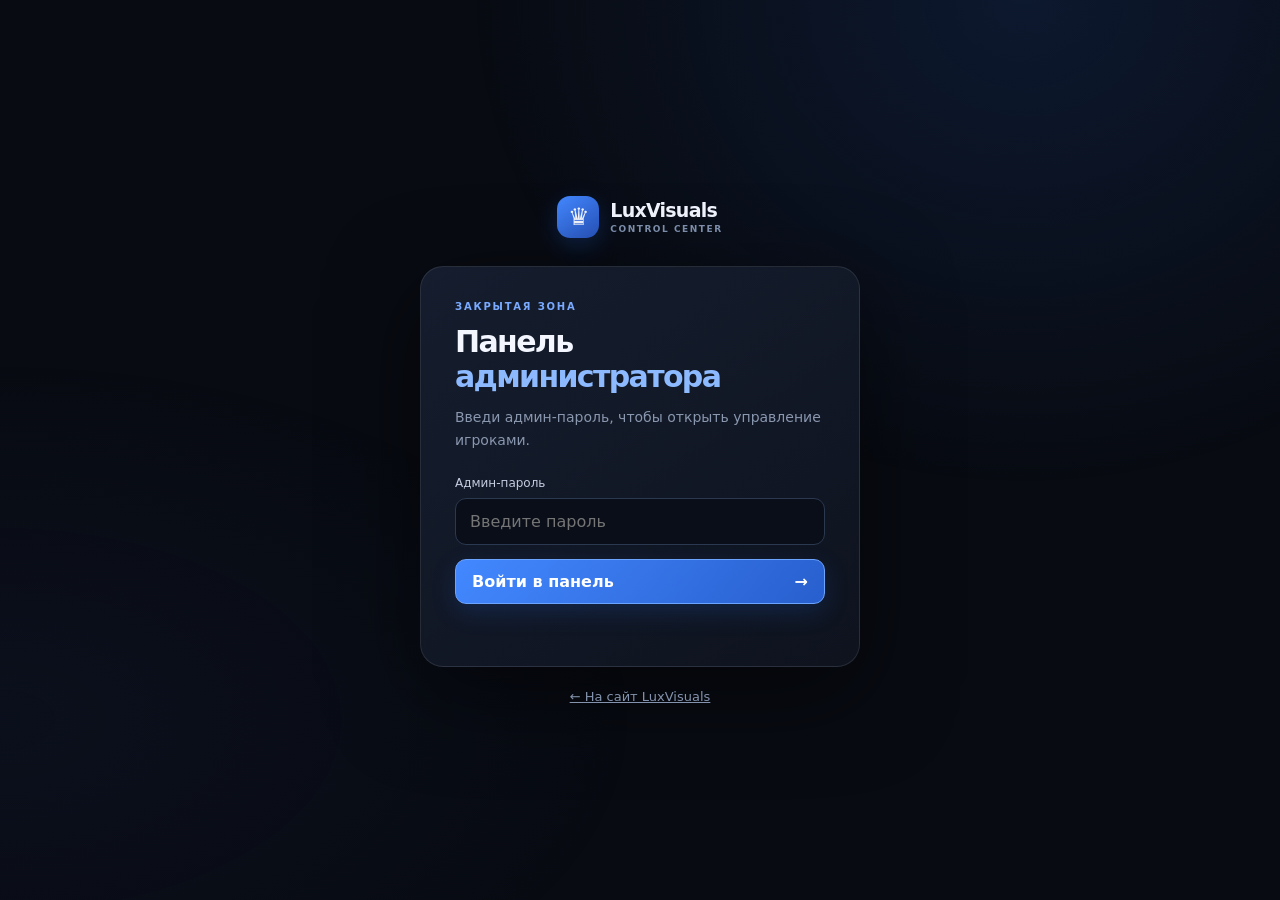
<file: index.html>
<!doctype html>
<html lang="ru"><head><meta charset="utf-8"><meta name="viewport" content="width=device-width,initial-scale=1">
<title>LuxVisuals — Admin</title><meta name="robots" content="noindex,nofollow"><link rel="stylesheet" href="../admin.css">
<meta http-equiv="Content-Security-Policy" content="default-src 'self'; img-src 'self' data: https:; style-src 'self' 'unsafe-inline'; script-src 'self'; connect-src 'self' https:; object-src 'none'; base-uri 'self'; form-action 'self'">
</head><body>
<div class="ambient"></div>
<main class="shell">
  <section id="login" class="login-wrap">
    <div class="brand"><span class="crown">♛</span><span>LuxVisuals <small>CONTROL CENTER</small></span></div>
    <div class="login-card">
      <div class="eyebrow">ЗАКРЫТАЯ ЗОНА</div><h1>Панель <span>администратора</span></h1>
      <p>Введи админ-пароль, чтобы открыть управление игроками.</p>
      <form id="login-form"><label for="admin-pass">Админ-пароль</label><input id="admin-pass" type="password" autocomplete="current-password" placeholder="Введите пароль" required><button class="primary wide">Войти в панель <b>→</b></button><div id="login-error" class="error"></div></form>
      
    </div>
    <a class="back-link" href="../index.html">← На сайт LuxVisuals</a>
  </section>

  <section id="app" class="app hidden">
    <aside class="sidebar">
      <div class="brand"><span class="crown">♛</span><span>LuxVisuals <small>ADMIN PANEL</small></span></div>
      <div class="side-label">УПРАВЛЕНИЕ</div>
      <button class="side-link active" data-page="players"><span>♙</span> Игроки <i id="side-count">0</i></button>
      <button class="side-link" data-page="admins"><span>♜</span> Администраторы</button>
      <button class="side-link" data-page="mass"><span>◈</span> Массовые действия</button>
      <div class="side-bottom"><div class="admin-avatar">M</div><div><b>Админ</b><small id="side-role">Полный доступ</small></div><button id="logout" title="Выйти">↪</button></div>
    </aside>
    <div class="main-area">
      <header class="topbar"><div><div class="eyebrow">LUXVISUALS / CONTROL</div><h1 id="page-title">Игроки</h1></div><div class="top-actions"><span class="live-dot"></span><span>Система активна</span><button class="subtle-btn" id="demo-players">＋ Демо-игроки</button><button class="icon-btn" id="refresh" title="Обновить">↻</button></div></header>
      <section id="players-page">
        <div class="stats">
          <article class="stat"><span>Всего игроков</span><strong id="total-count">0</strong><small>Зарегистрировано с модом</small><b class="stat-icon">♙</b></article>
          <article class="stat"><span>Сейчас в сети</span><strong id="online-count">0</strong><small class="green">● Активны прямо сейчас</small><b class="stat-icon">◉</b></article>
          <article class="stat"><span>Не в сети</span><strong id="offline-count">0</strong><small>Последние подключения</small><b class="stat-icon">◌</b></article>
        </div>
        <div class="section-head"><div><h2>Список игроков</h2><p>Игроки, зарегистрированные с модом</p></div><div class="filters"><input id="search" placeholder="⌕  Поиск по нику..."><select id="status-filter"><option value="all">Все игроки</option><option value="online">В сети</option><option value="offline">Не в сети</option></select></div></div>
        <div id="player-grid" class="player-grid"></div>
      </section>
      <section id="mass-page" class="hidden">
        <div class="section-head"><div><h2>Массовые действия</h2><p>Команды всем игрокам, которые сейчас в сети</p></div></div>
        <div class="mass-grid">
          <article class="panel"><h3>Объявление всем</h3><p>Сообщение появится в чате у каждого игрока онлайн.</p><input id="mass-message" maxlength="200" placeholder="Текст объявления"><button class="manage-btn" data-mass="message">Отправить объявление</button></article>
          <article class="panel"><h3>Закрыть игру всем</h3><p>Minecraft закроется у всех, кто сейчас в сети.</p><button class="manage-btn danger-btn" data-mass="close">Закрыть игру у всех</button></article>
          <article class="panel"><h3>Заморозить всех</h3><p>Временно отключить управление у всех игроков онлайн.</p><input id="mass-freeze-seconds" type="number" min="1" max="300" value="10" placeholder="Секунд"><button class="manage-btn" data-mass="freeze">Заморозить всех</button></article>
          <article class="panel"><h3>Эффект всем</h3><p>Демо-эффект частиц для всех игроков.</p><select id="mass-effect"><option value="rain">Дождь частиц</option><option value="flash">Вспышка</option><option value="confetti">Конфетти</option></select><button class="manage-btn" data-mass="effect">Включить эффект</button></article>
        </div>
      </section>
      <section id="admins-page" class="hidden">
        <div class="section-head"><div><h2>Администраторы</h2><p>Создание ограниченных ссылок для помощников</p></div></div>
        <div class="admin-create panel"><div><h3>Добавить администратора</h3><p>Укажи имя: ссылка для входа покажется один раз.</p></div><form id="admin-form"><input id="new-admin-name" placeholder="Имя администратора" required maxlength="32"><button class="primary">＋ Создать</button></form></div>
        <div class="panel"><h3>Список администраторов</h3><div id="admin-list"></div></div>
        <p class="security-note">Ограниченные администраторы не видят токены игроков, UUID и приватные идентификаторы.</p>
      </section>
      <footer>LuxVisuals Admin</footer>
    </div>
  </section>
</main>

<div id="manage-modal" class="modal hidden"><div class="modal-card"><button class="close" data-close>×</button><div id="modal-content"></div></div></div>
<div id="toast" class="toast"></div>
<script src="../config.js"></script>
<script src="../admin.js"></script>
</body></html>
</file>
<file: admin.css>
*{box-sizing:border-box} :root{--bg:#080b12;--panel:#111725;--line:#263248;--muted:#8997af;--blue:#4388ff;--text:#f3f6ff}body{margin:0;background:var(--bg);color:var(--text);font-family:Inter,system-ui,-apple-system,Segoe UI,sans-serif;min-height:100vh}.ambient{position:fixed;inset:0;pointer-events:none;background:radial-gradient(ellipse at 80% 0%,#18356a55,transparent 38%),radial-gradient(ellipse at 0% 80%,#18244933,transparent 35%)}button,input,select{font:inherit}button{cursor:pointer}.hidden{display:none!important}.shell{position:relative;min-height:100vh}.brand{display:flex;align-items:center;gap:11px;font-weight:850;letter-spacing:-.04em;font-size:19px}.brand small{display:block;font-size:9px;letter-spacing:.17em;color:#8293b1;margin-top:3px}.crown{display:grid;place-items:center;width:42px;height:42px;border-radius:13px;background:linear-gradient(140deg,#4388ff,#2854bd);font-size:24px;box-shadow:0 8px 24px #2465d944}.eyebrow{font-size:10px;font-weight:800;letter-spacing:.18em;color:#79aaff}.login-wrap{min-height:100vh;display:flex;flex-direction:column;align-items:center;justify-content:center;padding:28px}.login-wrap>.brand{margin-bottom:28px}.login-card{width:min(440px,100%);padding:34px;border:1px solid #ffffff19;border-radius:23px;background:linear-gradient(145deg,#151d2e,#0e131e);box-shadow:0 25px 90px #0008}.login-card h1{font-size:30px;letter-spacing:-.055em;margin:12px 0}.login-card h1 span{color:#8dbaff}.login-card p{color:var(--muted);font-size:14px;line-height:1.65;margin:0 0 24px}.login-card label{display:block;font-size:12px;color:#c4cde0;margin-bottom:8px}.login-card input,.filters input,.filters select,.admin-create input{width:100%;background:#090e18;border:1px solid #2a3850;color:white;padding:13px 14px;border-radius:11px;outline:0}.login-card input:focus,.filters input:focus,.admin-create input:focus{border-color:#5795ff}.primary{border:1px solid #6ba4ff;background:linear-gradient(130deg,#4388ff,#285fce);color:white;padding:12px 16px;border-radius:11px;font-weight:750;box-shadow:0 8px 25px #2465d933}.primary:hover{filter:brightness(1.1)}.wide{width:100%;display:flex;justify-content:space-between;margin-top:14px}.error{min-height:18px;color:#ff9ca9;font-size:12px;margin-top:10px}.security-note{font-size:11px;color:#71809a;line-height:1.6;margin-top:20px}.back-link{margin-top:22px;color:#8493ad;font-size:13px}.app{min-height:100vh;display:grid;grid-template-columns:245px 1fr}.sidebar{border-right:1px solid #ffffff12;padding:25px 16px;display:flex;flex-direction:column;min-height:100vh;background:#0b101a}.sidebar .brand{padding:0 8px 35px}.side-label{font-size:10px;letter-spacing:.16em;color:#66758f;font-weight:800;padding:0 12px 12px}.side-link{border:1px solid transparent;background:transparent;color:#9ba9c0;text-align:left;padding:13px 12px;border-radius:11px;margin:3px 0;font-weight:650;display:flex;align-items:center;gap:12px}.side-link span{font-size:18px;width:20px;text-align:center}.side-link i{font-style:normal;margin-left:auto;font-size:11px;background:#1b2d4b;color:#9fc4ff;padding:3px 8px;border-radius:20px}.side-link.active{background:#172743;border-color:#294b7c;color:#e7f0ff}.side-bottom{margin-top:auto;padding:15px 5px 0;border-top:1px solid #ffffff12;display:flex;align-items:center;gap:10px;font-size:12px}.admin-avatar{width:35px;height:35px;border-radius:50%;display:grid;place-items:center;background:#294d82;color:#cfe2ff;font-weight:800}.side-bottom small{display:block;color:#71809a;margin-top:4px}.side-bottom button{margin-left:auto;background:none;border:0;color:#8fa0bc;font-size:19px}.main-area{padding:30px clamp(18px,4vw,54px) 20px;max-width:1600px;width:100%;margin:auto}.topbar{display:flex;align-items:center;justify-content:space-between;border-bottom:1px solid #ffffff12;padding-bottom:22px;margin-bottom:27px}.topbar h1{margin:7px 0 0;font-size:28px;letter-spacing:-.04em}.top-actions{display:flex;align-items:center;gap:9px;color:#9eabc1;font-size:12px}.live-dot{width:7px;height:7px;border-radius:50%;background:#49d69a;box-shadow:0 0 12px #49d69a}.icon-btn{margin-left:10px;width:37px;height:37px;border:1px solid var(--line);background:#131d2d;color:#b9c9e2;border-radius:10px;font-size:22px}.stats{display:grid;grid-template-columns:repeat(3,1fr);gap:15px}.stat{position:relative;overflow:hidden;padding:19px 20px;border:1px solid var(--line);border-radius:15px;background:linear-gradient(145deg,#151f31,#101622)}.stat>span{display:block;color:#9ba9c0;font-size:12px}.stat strong{display:block;font-size:31px;letter-spacing:-.05em;margin:9px 0 3px}.stat small{color:#71809a;font-size:11px}.stat .green{color:#58d6a0}.stat-icon{position:absolute;right:20px;top:20px;font-size:24px;color:#6b9fe8;background:#2c5da322;border:1px solid #5285c733;border-radius:12px;width:43px;height:43px;display:grid;place-items:center}.section-head{display:flex;justify-content:space-between;align-items:end;gap:15px;margin:32px 0 17px}.section-head h2{font-size:19px;margin:0 0 5px;letter-spacing:-.03em}.section-head p{font-size:12px;color:#8492aa;margin:0}.filters{display:flex;gap:9px}.filters input{width:220px}.filters select{width:145px}.player-grid{display:grid;grid-template-columns:repeat(3,minmax(0,1fr));gap:14px}.player-card,.panel{border:1px solid var(--line);background:linear-gradient(145deg,#141d2c,#0e141f);border-radius:15px;padding:16px}.player-top{display:flex;align-items:center;gap:12px}.skin{width:54px;height:54px;border-radius:13px;background:#202e45;object-fit:cover;border:1px solid #ffffff18;image-rendering:pixelated}.player-name{font-weight:800;font-size:14px}.player-meta{color:#7f8da5;font-size:11px;margin-top:5px}.status{font-size:10px;font-weight:800;margin-left:auto;padding:6px 8px;border-radius:20px}.status.online{color:#67e2ae;background:#123529}.status.offline{color:#a2aec2;background:#252d3b}.player-stats{display:grid;grid-template-columns:1fr 1fr;gap:8px;margin:15px 0}.mini-stat{padding:10px;background:#0b111b;border:1px solid #ffffff0b;border-radius:10px}.mini-stat span{display:block;color:#7d8ba3;font-size:10px}.mini-stat b{display:block;font-size:13px;margin-top:5px}.manage-btn{width:100%;border:1px solid #365d91;background:#172b49;color:#b9d5ff;border-radius:10px;padding:10px;font-size:12px;font-weight:750}.manage-btn:hover{background:#1d3a62}.empty{grid-column:1/-1;padding:35px;text-align:center;color:#8997af;border:1px dashed #33425a;border-radius:14px}.main-area footer{border-top:1px solid #ffffff12;margin-top:35px;padding:17px 0;color:#65738a;font-size:10px;display:flex;justify-content:space-between}.main-area footer span{letter-spacing:.12em}.admin-create{display:flex;align-items:center;justify-content:space-between;gap:20px;margin-bottom:15px}.admin-create h3,.panel h3{font-size:15px;margin:0 0 5px}.admin-create p{font-size:12px;color:var(--muted);margin:0}.admin-create form{display:flex;gap:8px;width:min(470px,100%)}.admin-create input{min-width:0}.admin-row{display:flex;align-items:center;gap:12px;padding:13px 0;border-bottom:1px solid #ffffff10;font-size:12px}.admin-row:last-child{border:0}.admin-row small{display:block;color:#8190a8;margin-top:4px}.admin-row button{margin-left:auto;border:1px solid #33445f;background:#121d2d;color:#b6c9e8;padding:8px 10px;border-radius:9px;font-size:11px}.modal{position:fixed;inset:0;background:#03060dcc;backdrop-filter:blur(8px);display:grid;place-items:center;padding:18px;z-index:5}.modal-card{width:min(700px,100%);max-height:90vh;overflow:auto;position:relative;border:1px solid #34445f;border-radius:19px;background:#111a29;padding:25px;box-shadow:0 30px 100px #000b}.close{position:absolute;right:17px;top:12px;border:0;background:none;color:#9baac2;font-size:27px}.modal-card h2{font-size:22px;margin:2px 35px 4px 0}.modal-sub{color:#8b9ab2;font-size:12px;margin-bottom:20px}.modal-grid{display:grid;grid-template-columns:repeat(2,1fr);gap:10px}.action-tile{border:1px solid #2c3b53;background:#0d1522;border-radius:12px;padding:14px}.action-tile h3{font-size:13px;margin:0 0 6px}.action-tile p{font-size:11px;line-height:1.5;color:#8795ac;margin:0 0 12px}.action-tile button,.action-tile input,.action-tile select{width:100%;border:1px solid #39547a;background:#172943;color:#c7ddff;padding:9px;border-radius:8px;font-size:11px}.action-tile input{background:#080e18;color:white;border-color:#2a3850}.history{margin-top:18px}.history h3{font-size:14px}.history-row{display:flex;justify-content:space-between;gap:10px;border-bottom:1px solid #ffffff10;padding:9px 0;color:#aab6ca;font-size:11px}.history-row span:last-child{color:#7f90aa;text-align:right}.toast{position:fixed;bottom:22px;left:50%;transform:translate(-50%,20px);opacity:0;pointer-events:none;background:#172c49;border:1px solid #4779b5;color:#d7e8ff;padding:12px 16px;border-radius:11px;font-size:12px;transition:.2s;z-index:10}.toast.show{opacity:1;transform:translate(-50%,0)}.keyboard{display:grid;grid-template-columns:repeat(10,1fr);gap:5px;margin-top:12px}.key{padding:10px 0!important}.key.widekey{grid-column:span 2}.token-copy{font-size:10px;color:#9dc4ff;overflow-wrap:anywhere;margin-top:8px}
@media(max-width:1050px){.player-grid{grid-template-columns:repeat(2,minmax(0,1fr))}.app{grid-template-columns:205px 1fr}.sidebar{padding:20px 11px}}
@media(max-width:720px){.app{display:block}.sidebar{min-height:0;position:sticky;top:0;z-index:3;padding:11px 13px;display:flex;flex-direction:row;align-items:center;gap:8px;border-right:0;border-bottom:1px solid #ffffff18}.sidebar .brand{padding:0;margin-right:auto;font-size:15px}.sidebar .crown{width:35px;height:35px}.side-label,.side-bottom{display:none}.side-link{padding:9px 10px;font-size:11px;margin:0}.side-link span{display:none}.side-link i{display:none}.main-area{padding:22px 14px}.stats{gap:8px}.stat{padding:13px}.stat>span{font-size:10px}.stat strong{font-size:25px}.stat small{font-size:9px}.stat-icon{display:none}.section-head{align-items:flex-start;flex-direction:column}.filters{width:100%}.filters input{width:100%;flex:1}.filters select{width:125px}.player-grid{grid-template-columns:1fr}.admin-create{align-items:stretch;flex-direction:column}.admin-create form{width:100%}.topbar h1{font-size:24px}.top-actions{font-size:0}.modal-grid{grid-template-columns:1fr}.modal-card{padding:20px}.keyboard{grid-template-columns:repeat(7,1fr)}}

/* LuxVisuals control-center refresh */
.mass-grid{display:grid;grid-template-columns:repeat(2,minmax(0,1fr));gap:14px}.mass-grid .panel p{color:var(--muted);font-size:12px;line-height:1.5;min-height:36px}.mass-grid input,.mass-grid select,.action-tile textarea{width:100%;margin:8px 0;border:1px solid #2b3d58;background:#080f1b;color:#e5efff;border-radius:9px;padding:10px}.danger-btn{border-color:#75404b;background:#321c27;color:#ffc4cb}.modal-card{width:min(920px,100%)}.player-modal-head{display:flex;align-items:center;justify-content:space-between}.modal-tabs{display:flex;gap:7px;flex-wrap:wrap;border-bottom:1px solid #ffffff15;margin:18px 0;padding-bottom:12px}.modal-tabs button{border:1px solid #2c3b53;background:#0d1522;color:#9eabc1;padding:9px 13px;border-radius:9px;font-size:12px}.modal-tabs button.active{background:#1b3558;border-color:#4776b2;color:#d9e9ff}.control-columns{display:grid;grid-template-columns:1fr 1fr;gap:12px}.fps-slider{width:100%;accent-color:#69a7ff;margin:15px 0 4px}.range-labels{display:flex;justify-content:space-between;color:#7e90aa;font-size:10px;margin-bottom:12px}.action-tile button{margin-top:8px}.subheading{font-size:14px;margin:22px 0 11px}.feature-grid{display:grid;grid-template-columns:repeat(2,minmax(0,1fr));gap:8px}.feature-item{display:flex;align-items:center;justify-content:space-between;gap:8px;background:#0b121e;border:1px solid #ffffff12;padding:11px;border-radius:10px}.feature-item b{font-size:11px;display:block}.feature-item small{display:block;color:#7f8da5;font-size:10px;margin-top:4px}.feature-item button{flex:none;width:auto;padding:7px 9px;font-size:10px}.extra-action{margin-top:12px}.muted{color:var(--muted);font-size:12px}.keyboard-real{display:grid;gap:5px;padding:12px;background:#080d15;border:1px solid #29374d;border-radius:12px;overflow-x:auto}.key-row{display:flex;gap:4px;min-width:650px}.keycap{min-width:34px;flex:1;padding:11px 5px!important;border:1px solid #667080!important;border-radius:7px!important;background:linear-gradient(180deg,#242a34,#151a22)!important;color:#e2e7ef!important;box-shadow:0 2px 0 #080b10;font-size:10px!important}.keycap:active{transform:translateY(1px);background:#304b70!important}.key-wide{flex:1.8}.key-row:nth-child(6) .keycap:nth-child(4){flex:5}.mouse-keys{display:flex;gap:6px;margin-top:12px}.mouse-keys .keycap{max-width:90px}.info-grid{display:grid;grid-template-columns:repeat(4,1fr);gap:8px}.flag-list{display:flex;flex-wrap:wrap;gap:12px;margin:12px 0}.flag-list label{font-size:11px;color:#b9c5d8}.action-tile textarea{min-height:85px;resize:vertical}
@media(max-width:720px){.mass-grid,.control-columns,.feature-grid{grid-template-columns:1fr}.info-grid{grid-template-columns:repeat(2,1fr)}.modal-tabs button{flex:1}.key-row{min-width:630px}.modal-card{padding:17px}}

.keyboard-layout{display:grid;grid-template-columns:minmax(0,1fr) 170px;gap:10px;align-items:stretch}.numpad{display:grid;gap:5px;padding:12px;background:#080d15;border:1px solid #29374d;border-radius:12px}.num-row{display:flex;gap:4px}.num-row .keycap{min-width:0;padding:10px 3px!important}@media(max-width:720px){.keyboard-layout{grid-template-columns:1fr}.numpad{grid-template-columns:1fr}}

/* Admin v2: complete controls + mobile-friendly range */
.fps-tile{grid-column:1/-1}.fps-value{display:flex;align-items:baseline;gap:7px;margin:6px 0 2px}.fps-value b{font-size:34px;letter-spacing:-.05em;color:#e8f1ff}.fps-value span{font-size:12px;color:#8ea4c5}.fps-slider{appearance:none;height:8px;border-radius:20px;background:linear-gradient(90deg,#3976c5,#29405f);outline:none;touch-action:pan-y}.fps-slider::-webkit-slider-thumb{appearance:none;width:24px;height:24px;border-radius:50%;background:#d8e8ff;border:4px solid #477fc5;box-shadow:0 2px 10px #0008}.fps-slider::-moz-range-thumb{width:17px;height:17px;border-radius:50%;background:#d8e8ff;border:4px solid #477fc5}.action-options{display:grid;grid-template-columns:repeat(3,minmax(0,1fr));gap:12px;margin-bottom:10px}.action-options label{font-size:11px;color:#aab8ce}.action-options input,.action-options select{display:block;width:100%;margin-top:7px;border:1px solid #2b3d58;background:#080f1b;color:#e5efff;border-radius:9px;padding:10px}.keyboard-head{display:flex;align-items:center;justify-content:space-between;gap:12px}.keyboard-head h3{margin:0}.subtle-btn{border:1px solid #344965;background:#172943;color:#c8dcfa;padding:9px 12px;border-radius:9px;font-size:11px}.key-event{margin-top:10px;border:1px solid #2b3d58;background:#0b1421;color:#a9c7f2;padding:10px;border-radius:9px;font-size:12px}.note-label{margin-top:18px!important}.mass-grid select{width:100%;margin:8px 0;border:1px solid #2b3d58;background:#080f1b;color:#e5efff;border-radius:9px;padding:10px}
@media(max-width:720px){.action-options{grid-template-columns:1fr}.fps-tile{grid-column:auto}.keyboard-head{align-items:flex-start;flex-direction:column}.keyboard-head .subtle-btn{width:100%}.fps-slider{height:10px}.fps-slider::-webkit-slider-thumb{width:28px;height:28px}}
</file>
